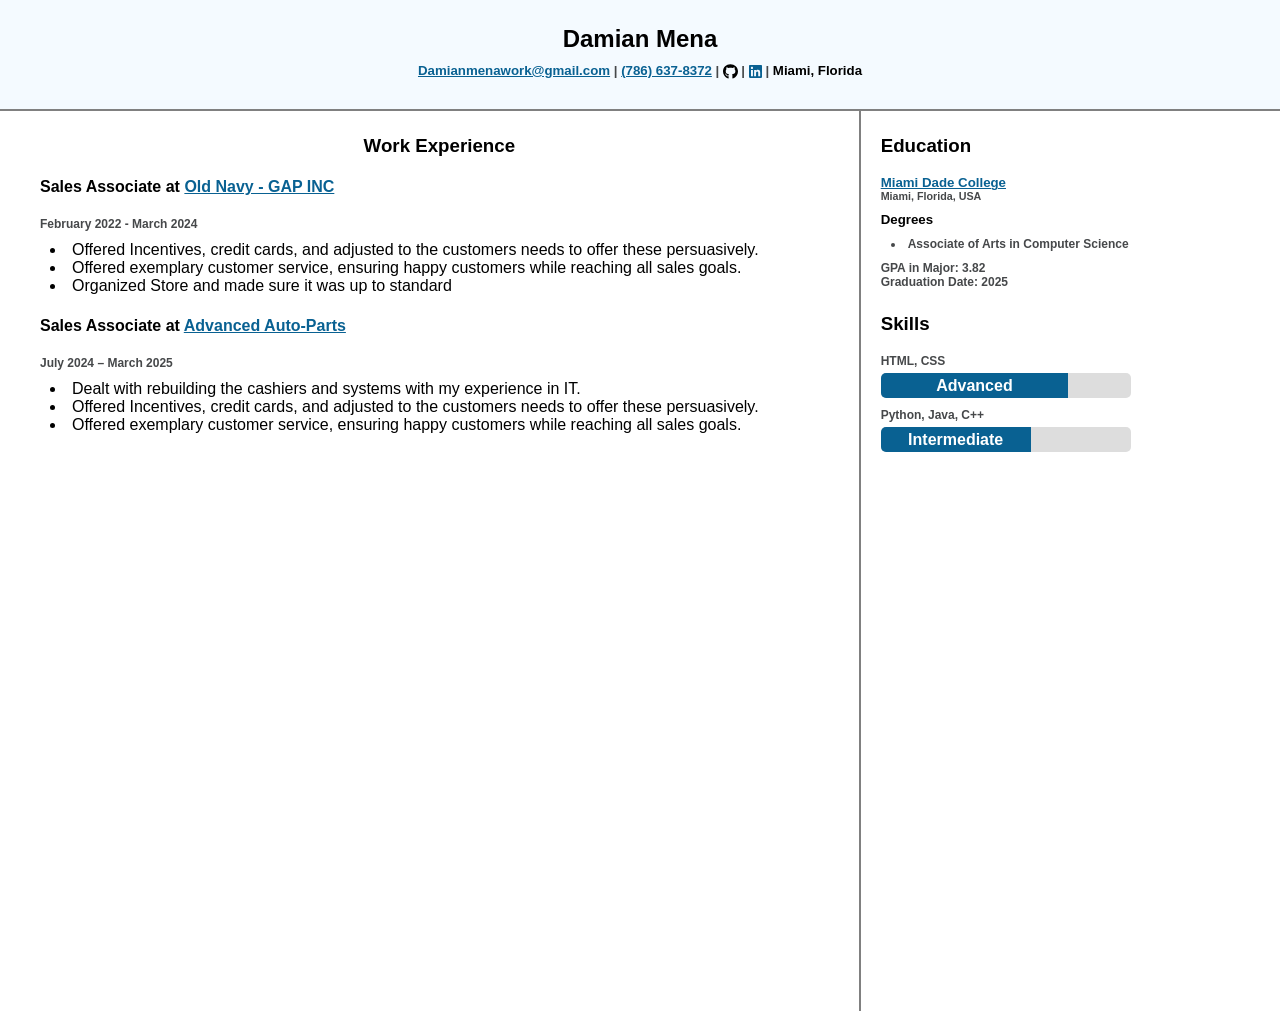
<file: index.html>
<!DOCTYPE html>

<html>
<!-- Website name -->
<head> 
    <meta name="viewport" content="width=device-width, initial-scale=1.0">
    <link rel="icon" href="images/book-solid.svg" type="image/svg">
    <title>Damian Mena - Portfolio</title>
    <link rel="stylesheet" href="style.css">
</head>

<body style="font-family: Cambria, sans-serif;">

    <script>
        function copyToClipboard(text) {
          navigator.clipboard.writeText(text)
            .then(() => alert(text + ' copied to clipboard!'))
            .catch(err => console.error('Failed to copy: ', err));
        }
      </script>
<!-- Website Titles -->
    <header>
        <h2>Damian Mena</h2>
        <h5><span onclick="copyToClipboard('damianmenawork@gmail.com')" title="Copy Email" style="cursor:pointer; color:#096192; text-decoration:underline;">Damianmenawork@gmail.com</span>
            <split>|</split> <span onclick="copyToClipboard('(786)637-8372')" title="Copy Phone Number" style="cursor:pointer; color:#096192; text-decoration:underline;">(786) 637-8372</span>
            <split>|</split> <a href="https://github.com/MDamianCoding" target="_blank"><image src="images/github-brands.svg" height="15" title="Github Link" style="vertical-align: middle;"></a>
            <split>|</split> <a href="https://www.linkedin.com/in/mdamiancoding" target="_blank"><image src="images/linkedin-brands.svg" height="15" title="Linkedin Link" style="vertical-align: middle;"></a>
            <split>|</split> Miami, Florida</h5>
    </header>

    <nav class="navbar"> </nav>

    <main>
        <div class="portfolio-container">
            <section class="left-side" style="padding-left: 20px;">
<!-- Work Experience -->
                <h3 style="text-align: center;">Work Experience</h3>
                <h4>Sales Associate at <a href="https://oldnavy.gap.com" target="_blank" style="cursor:pointer; color:#096192; text-decoration:underline;">Old Navy - GAP INC</a></h4>
                <p class="education">February 2022 - March 2024</p>
                <ul>
                    <li>Offered Incentives, credit cards, and adjusted to the
                    customers needs to offer these persuasively.</li>
                    <li>Offered exemplary customer service, ensuring happy
                    customers while reaching all sales goals.</li>
                    <li>Organized Store and made sure it was up to standard</li>
                </ul>
                <h4>Sales Associate at <a href="https://shop.advanceautoparts.com" target="_blank" style="cursor:pointer; color:#096192; text-decoration:underline;">Advanced Auto-Parts</a></h4>
                <p class="education">July 2024 – March 2025</p>
                <ul>
                    <li>Dealt with rebuilding the cashiers and systems with my experience in IT.</li>
                    <li>Offered Incentives, credit cards, and adjusted to the
                    customers needs to offer these persuasively.</li>
                    <li>Offered exemplary customer service, ensuring happy
                    customers while reaching all sales goals.</li>
                </ul>
                <br>
            </section>
    
            <div class="divider"></div>
<!-- Education -->
            <section class="right-side">
                <h3>Education</h3>
                <h5> <a href="https://www.mdc.edu" target="_blank" style="cursor:pointer; color:#096192; text-decoration:underline;">Miami Dade College</a>
                <h6>Miami, Florida, USA</h6>
                <h5 style="padding-top: 10px;">Degrees</h5>
                <ul>
                    <li class="education">Associate of Arts in Computer Science</li>
                </ul>
                <p class="education">GPA in Major: 3.82</p>
                <p class="education">Graduation Date: 2025</p>
                </h5>
<!-- Skills Tree -->
                <h3>Skills</h3>

                <div class="skill">
                    <p class="skills">HTML, CSS</p>
                    <div class="skill-bar-1">
                      <div class="skill-level-1">Advanced</div>
                    </div>
                  </div>                  
                <div class="skill">
                    <p class="skills">Python, Java, C++</p>
                    <div class="skill-bar-2">
                      <div class="skill-level-2">Intermediate</div>
                    </div>
                  </div> 

            </section>
        </div>

    </main>

</body>
</html>
</file>
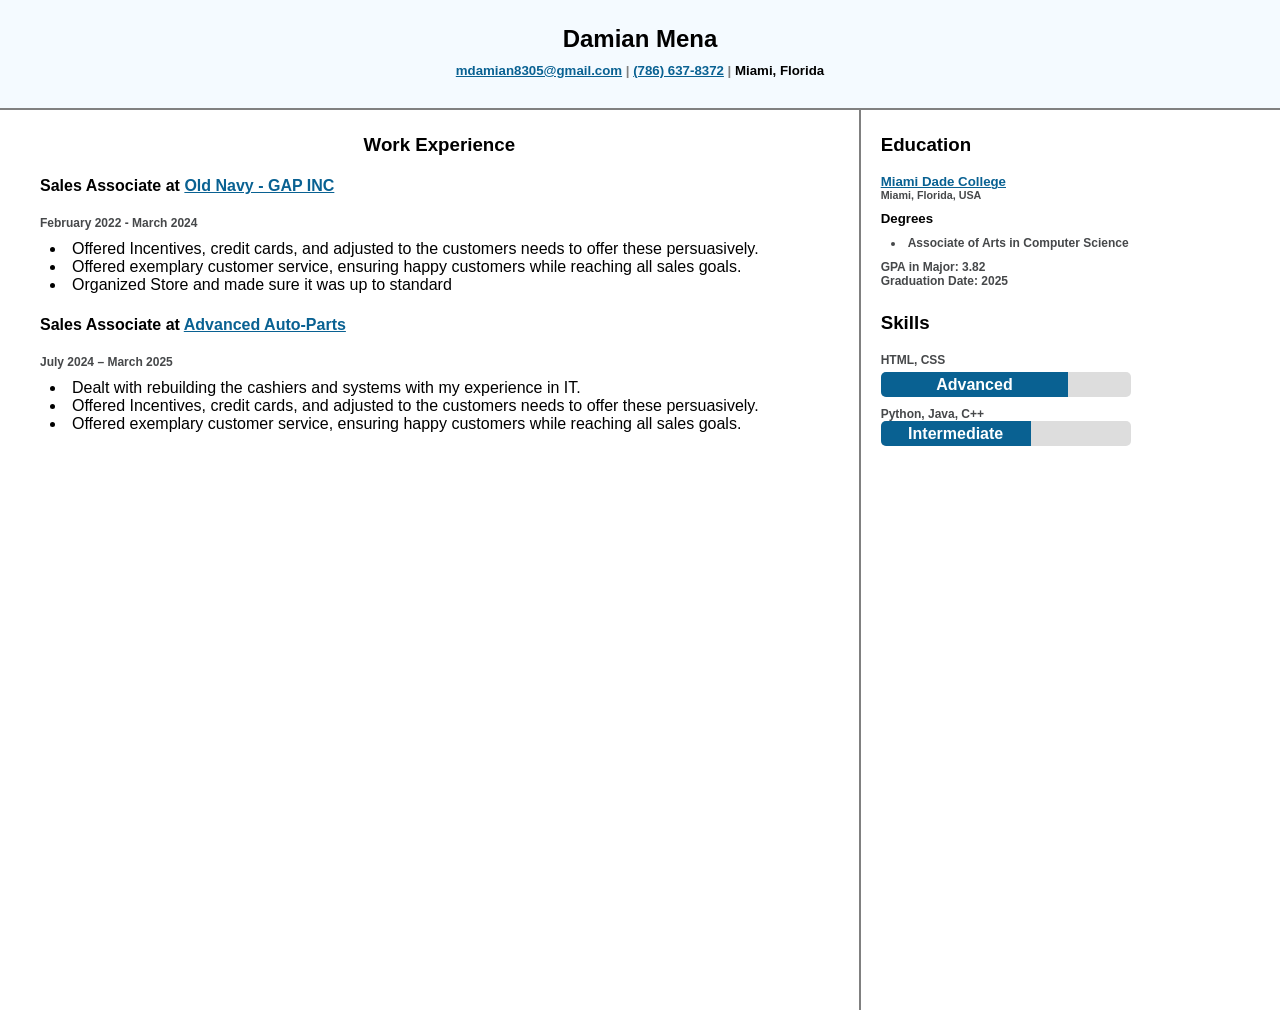
<file: Website Portfolio/index.html>
<!DOCTYPE html>

<html>
<!-- Website name -->
<head> 
    <link rel="icon" href="images/book-solid.svg" type="image/svg">
    <title>Damian Mena - Portfolio</title>
    <link rel="stylesheet" href="style.css">
</head>

<body style="font-family: Cambria, sans-serif;">

    <script>
        function copyToClipboard(text) {
          navigator.clipboard.writeText(text)
            .then(() => alert(text + ' copied to clipboard!'))
            .catch(err => console.error('Failed to copy: ', err));
        }
      </script>
<!-- Website Titles -->
    <header>
        <h2>Damian Mena</h2>
        <h5><span onclick="copyToClipboard('mdamian8305@gmail.com')" style="cursor:pointer; color:#096192; text-decoration:underline;">mdamian8305@gmail.com</span>
            <split>|</split> <span onclick="copyToClipboard('(786)637-8372')" style="cursor:pointer; color:#096192; text-decoration:underline;">(786) 637-8372</span>
            <split>|</split> Miami, Florida</h5>
    </header>

    <nav class="navbar"> </nav>

    <main>
        <div class="portfolio-container">
            <section class="left-side" style="padding-left: 20px;">
<!-- Work Experience -->
                <h3 style="text-align: center;">Work Experience</h3>
                <h4>Sales Associate at <a href="https://oldnavy.gap.com" target="_blank" style="cursor:pointer; color:#096192; text-decoration:underline;">Old Navy - GAP INC</a></h4>
                <p class="education">February 2022 - March 2024</p>
                <ul>
                    <li>Offered Incentives, credit cards, and adjusted to the
                    customers needs to offer these persuasively.</li>
                    <li>Offered exemplary customer service, ensuring happy
                    customers while reaching all sales goals.</li>
                    <li>Organized Store and made sure it was up to standard</li>
                </ul>
                <h4>Sales Associate at <a href="https://shop.advanceautoparts.com" target="_blank" style="cursor:pointer; color:#096192; text-decoration:underline;">Advanced Auto-Parts</a></h4>
                <p class="education">July 2024 – March 2025</p>
                <ul>
                    <li>Dealt with rebuilding the cashiers and systems with my experience in IT.</li>
                    <li>Offered Incentives, credit cards, and adjusted to the
                    customers needs to offer these persuasively.</li>
                    <li>Offered exemplary customer service, ensuring happy
                    customers while reaching all sales goals.</li>
                </ul>
            </section>
    
            <div class="divider"></div>
<!-- Education -->
            <section class="right-side">
                <h3>Education</h3>
                <h5> <a href="https://www.mdc.edu" target="_blank" style="cursor:pointer; color:#096192; text-decoration:underline;">Miami Dade College</a>
                <h6>Miami, Florida, USA</h6>
                <h5 style="padding-top: 10px;">Degrees</h5>
                <ul>
                    <li class="education">Associate of Arts in Computer Science</li>
                </ul>
                <p class="education">GPA in Major: 3.82</p>
                <p class="education">Graduation Date: 2025</p>
                </h5>
<!-- Skills Tree -->
                <h3>Skills</h3>

                <div class="skill">
                    <p class="skills">HTML, CSS</p>
                    <div class="skill-bar-1">
                      <div class="skill-level-1">Advanced</div>
                    </div>
                  </div>                  
                <div class="skill">
                    <p class="education">Python, Java, C++</p>
                    <div class="skill-bar-2">
                      <div class="skill-level-2">Intermediate</div>
                    </div>
                  </div> 

            </section>
        </div>

    </main>

</body>
</html>
</file>
<file: style.css>
/* Reset basic margin */
body {
    margin: 0;
    box-sizing: border-box;
}

/* Header styling */
header {
    background-color: rgb(244, 250, 255);
    text-align: center;
    padding: 15px;
    padding-bottom: 30px;

    split{
        color:#46484a;
    }
}


/* Headings */

h3{
    padding-top: 5px;
}

h2, h5 {
    margin: 0;
    padding: 10px;
  }

h5, h6 {
    margin: 0;
    padding: 0;
  }

h6{
    color: #46484a;
}

ul{
    margin: 10px;
}

li{
    list-style-position: inside;
}

/*education*/
.education {
    font-weight: bold;
    font-size: 12px;
    color: #46484a;
    margin: 0;
    padding: 0;
  }

/*skill tree*/
.skills {
    font-weight: bold;
    font-size: 12px;
    color: #46484a;
    margin: 0;
    padding-bottom: 5px;
  }

.skill {
    margin-bottom: 10px;
  }
  
.skill-bar-1 {
    background-color: #ddd;
    border-radius: 5px;
    overflow: hidden;
    height: 25px;
    width: 250px;
    position: relative;
  }
.skill-level-1 {
    background-color: #096192;
    height: 100%;
    width: 75%;
    color: white;
    text-align: center;
    line-height: 25px;
    font-weight: bold;
  }  
.skill-bar-2 {
    background-color: #ddd;
    border-radius: 5px;
    overflow: hidden;
    height: 25px;
    width: 250px;
    position: relative;
  }
.skill-level-2 {
    background-color: #096192;
    height: 100%;
    width: 60%;
    color: white;
    text-align: center;
    line-height: 25px;
    font-weight: bold;
  }  

/* Navbar bar line */
.navbar {
    background-color: grey;
    height: 2px;
    margin: 0;
}

/* Main container flex layout */
.portfolio-container {
    display: flex;
    width: 100%;
    height: 100vh;
    align-items: stretch;
  }
  

/* Left and right sections without padding — content will have its own */
.left-side {
    flex: 2;
    padding: 0;
}
.right-side{
    flex:1;
    padding: 0;
    padding-bottom: 40px;
}
.left-side, .right-side {
    overflow-y: auto;
  }
/* Padding applied inside the content instead */
.left-side > *, .right-side > * {
    padding-left: 20px;
    padding-right: 20px;
}

/* Divider line between columns */
.divider {
    width: 2px;
    background-color: grey;
    align-self: stretch;
  }



/* Responsive layout for small screens */
@media screen and (max-width: 600px) {
    .left-side{
      margin-right: 27px;
    }
    main{
        text-align: center;
    }
    .skill {
        margin-bottom: 10px;
        display: flex;
        flex-direction: column;
        align-items: center;
      }
    .portfolio-container {
        flex-direction: column;
        height: auto;
    }

    .divider {
        width: 100%;
        height: 2px;
        margin: 10px 0;
    }
}
</file>
<file: Website Portfolio/style.css>
/* Reset basic margin */
body {
    margin: 0;
    box-sizing: border-box;
}

/* Header styling */
header {
    background-color: rgb(244, 250, 255);
    text-align: center;
    padding: 15px;
    padding-bottom: 30px;

    split{
        color:grey;
    }
}


/* Headings */

h3{
    padding-top: 5px;
}

h2, h5 {
    margin: 0;
    padding: 10px;
  }

h5, h6 {
    margin: 0;
    padding: 0;
  }

h6{
    color: #46484a;
}

ul{
    margin: 10px;
}

li{
    list-style-position: inside;
}

/*education*/
.education {
    font-weight: bold;
    font-size: 12px;
    color: #46484a;
    margin: 0;
    padding: 0;
  }

/*skill tree*/
.skills {
    font-weight: bold;
    font-size: 12px;
    color: #46484a;
    margin: 0;
    padding-bottom: 5px;
  }

.skill {
    margin-bottom: 10px;
  }
  
.skill-bar-1 {
    background-color: #ddd;
    border-radius: 5px;
    overflow: hidden;
    height: 25px;
    width: 250px;
    position: relative;
  }
.skill-level-1 {
    background-color: #096192;
    height: 100%;
    width: 75%;
    color: white;
    text-align: center;
    line-height: 25px;
    font-weight: bold;
  }  
.skill-bar-2 {
    background-color: #ddd;
    border-radius: 5px;
    overflow: hidden;
    height: 25px;
    width: 250px;
    position: relative;
  }
.skill-level-2 {
    background-color: #096192;
    height: 100%;
    width: 60%;
    color: white;
    text-align: center;
    line-height: 25px;
    font-weight: bold;
  }  

/* Navbar bar line */
.navbar {
    background-color: grey;
    height: 2px;
    margin: 0;
}

/* Main container flex layout */
.portfolio-container {
    display: flex;
    width: 100%;
    height: 100vh;
    align-items: stretch;
}

/* Left and right sections without padding — content will have its own */
.left-side {
    flex: 2;
    padding: 0;
}
.right-side{
    flex:1;
    padding: 0;
    padding-bottom: 40px;
}

/* Padding applied inside the content instead */
.left-side > *, .right-side > * {
    padding-left: 20px;
    padding-right: 20px;
}

/* Divider line between columns */
.divider {
    width: 2px;
    background-color: grey;
    height: 100%;
    align-self: stretch;
    margin: 0;
}




/* Responsive layout for small screens */
@media screen and (max-width: 600px) {
    main{
        text-align: center;
    }
    .skill {
        margin-bottom: 10px;
        display: flex;
        flex-direction: column;
        align-items: center;
      }
    .portfolio-container {
        flex-direction: column;
        height: auto;
    }

    .divider {
        width: 100%;
        height: 2px;
        margin: 10px 0;
    }
}
</file>
